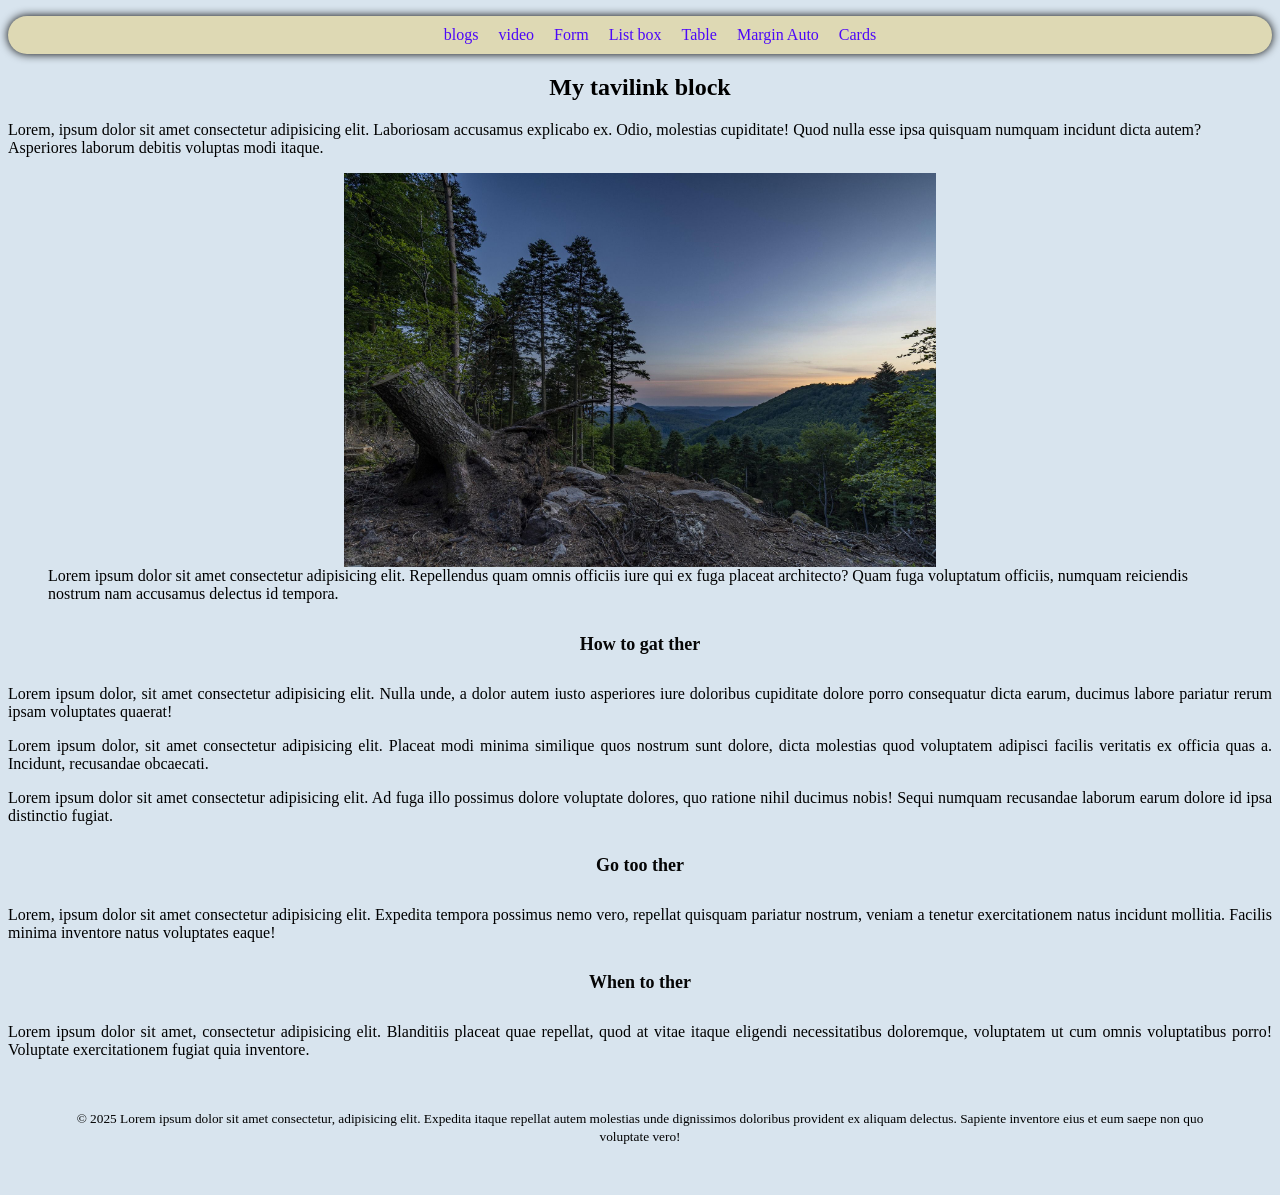
<file: index.html>
<!DOCTYPE html>
<html lang="en">
<head>
    <meta charset="UTF-8">
    <meta name="viewport" content="width=device-width, initial-scale=1.0">
    <title>My Blogs</title>
    <link rel="stylesheet" href="./style/blogs.css">
    <link rel="stylesheet" href="./style/auto.css">
    
</head>
<body>
   <header>
        <nav>
            <ul>
                <li><a href="./blogs.html">blogs</a></li>
                <li><a href="./video.html">video</a></li>
                <li><a href="./form.html">Form</a></li>
                <li><a href="./file-box.html">List box</a></li>
                <li><a href="./table.html">Table</a></li>
                <li><a href="./auto.html">Margin Auto</a></li>
                <li><a href="./card.html">Cards</a></li>
            </ul>
        </nav>
    </header>

    <main>
        <article>
            <header>
                <h2>My tavilink block</h2>
                <p>Lorem, ipsum dolor sit amet consectetur adipisicing elit. Laboriosam accusamus explicabo ex. Odio, molestias cupiditate! Quod nulla esse ipsa quisquam numquam incidunt dicta autem? Asperiores laborum debitis voluptas modi itaque.</p>
            </header>
            <figure>
                <img class="imag" height="50%" width="50%" src="./midiha/imag.jpg" alt="imag">
                <figcaption>Lorem ipsum dolor sit amet consectetur adipisicing elit. Repellendus quam omnis officiis iure qui ex fuga placeat architecto? Quam fuga voluptatum officiis, numquam reiciendis nostrum nam accusamus delectus id tempora.</figcaption>
            </figure>
            <section>
                <h5>How to gat ther</h5>
                <p>Lorem ipsum dolor, sit amet consectetur adipisicing elit. Nulla unde, a dolor autem iusto asperiores iure doloribus cupiditate dolore porro consequatur dicta earum, ducimus labore pariatur rerum ipsam voluptates quaerat!</p>
                <p>Lorem ipsum dolor, sit amet consectetur adipisicing elit. Placeat modi minima similique quos nostrum sunt dolore, dicta molestias quod voluptatem adipisci facilis veritatis ex officia quas a. Incidunt, recusandae obcaecati.</p>
                <p>Lorem ipsum dolor sit amet consectetur adipisicing elit. Ad fuga illo possimus dolore voluptate dolores, quo ratione nihil ducimus nobis! Sequi numquam recusandae laborum earum dolore id ipsa distinctio fugiat.</p>
            </section>
            <section>
                <h5>Go too ther</h5>
                <p>Lorem, ipsum dolor sit amet consectetur adipisicing elit. Expedita tempora possimus nemo vero, repellat quisquam pariatur nostrum, veniam a tenetur exercitationem natus incidunt mollitia. Facilis minima inventore natus voluptates eaque!</p>
            </section>
            <section>
                <h5>When to ther</h5>
                <p>Lorem ipsum dolor sit amet, consectetur adipisicing elit. Blanditiis placeat quae repellat, quod at vitae itaque eligendi necessitatibus doloremque, voluptatem ut cum omnis voluptatibus porro! Voluptate exercitationem fugiat quia inventore.</p>
            </section>
        </article>
    </main>

    <footer>
        <p><small>&copy; 2025 Lorem ipsum dolor sit amet consectetur, adipisicing elit. Expedita itaque repellat autem molestias unde dignissimos doloribus provident ex aliquam delectus. Sapiente inventore eius et eum saepe non quo voluptate vero!</small></p>
        
    </footer>
</body>
</html>
</file>
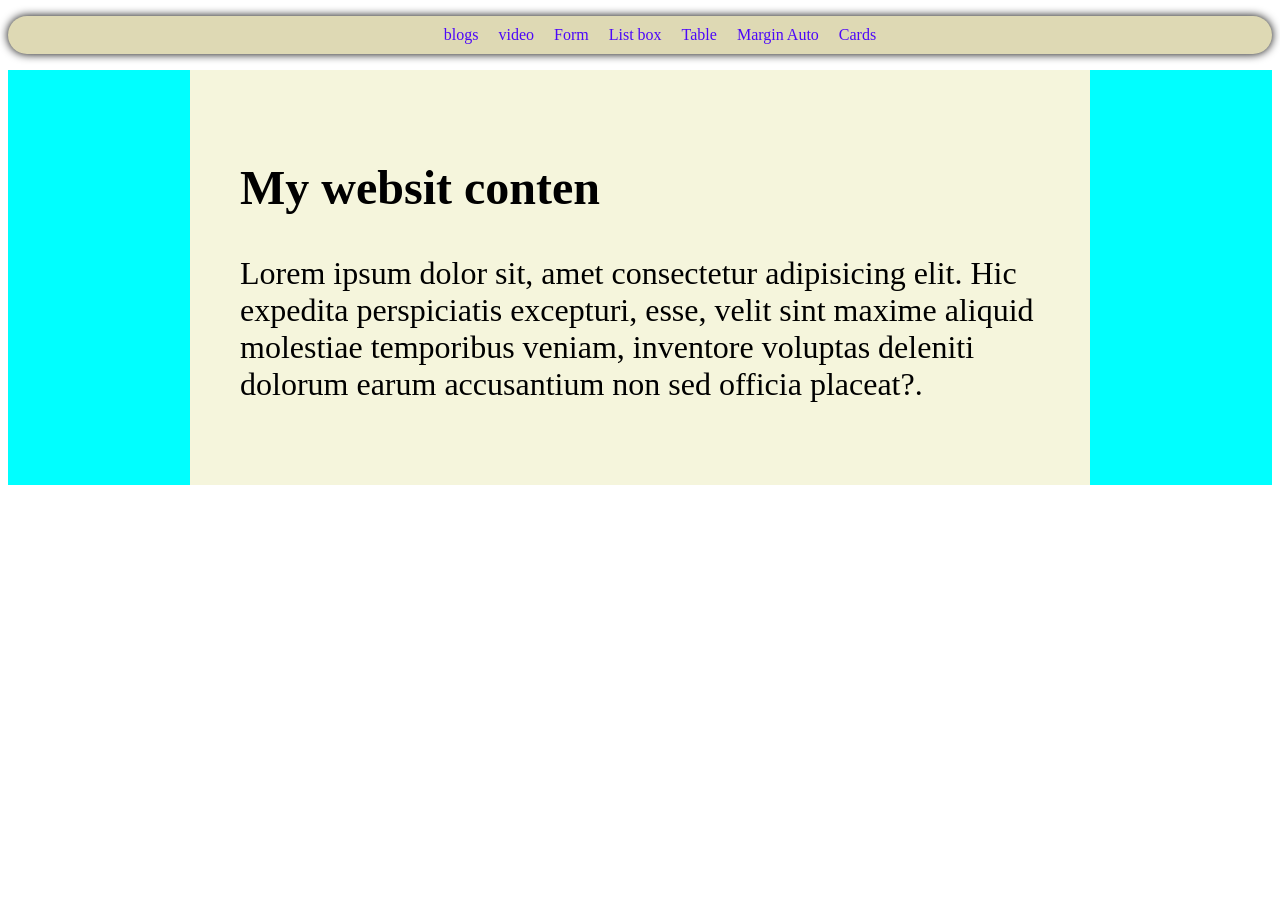
<file: auto.html>
<!DOCTYPE html>
<html lang="en">
<head>
    <meta charset="UTF-8">
    <meta name="viewport" content="width=device-width, initial-scale=1.0">
    <title>Auto</title>
    <style>
        .container{
            background-color: aqua;
        }
        .conten{
            background-color: beige;
            font-size: 2em;
            max-width: 800px;
            margin: 0px auto;
           padding: 50px ;  
        }
    </style>
    <link rel="stylesheet" href="./style/auto.css">
</head>
<body>
   <header>
        <nav>
            <ul>
                <li><a href="./blogs.html">blogs</a></li>
                <li><a href="./video.html">video</a></li>
                <li><a href="./form.html">Form</a></li>
                <li><a href="./file-box.html">List box</a></li>
                <li><a href="./table.html">Table</a></li>
                <li><a href="./auto.html">Margin Auto</a></li>
                <li><a href="./card.html">Cards</a></li>
            </ul>
        </nav>
    </header>
    <main>
        <div class="container">
        <div class="conten">
            <h2>My websit conten</h2>
            <p>Lorem ipsum dolor sit, amet consectetur adipisicing elit. Hic expedita perspiciatis excepturi, esse, velit sint maxime aliquid molestiae temporibus veniam, inventore voluptas deleniti dolorum earum accusantium non sed officia placeat?.</p>
        </div>
    </div>
    </main>
    
</body>
</html>
</file>
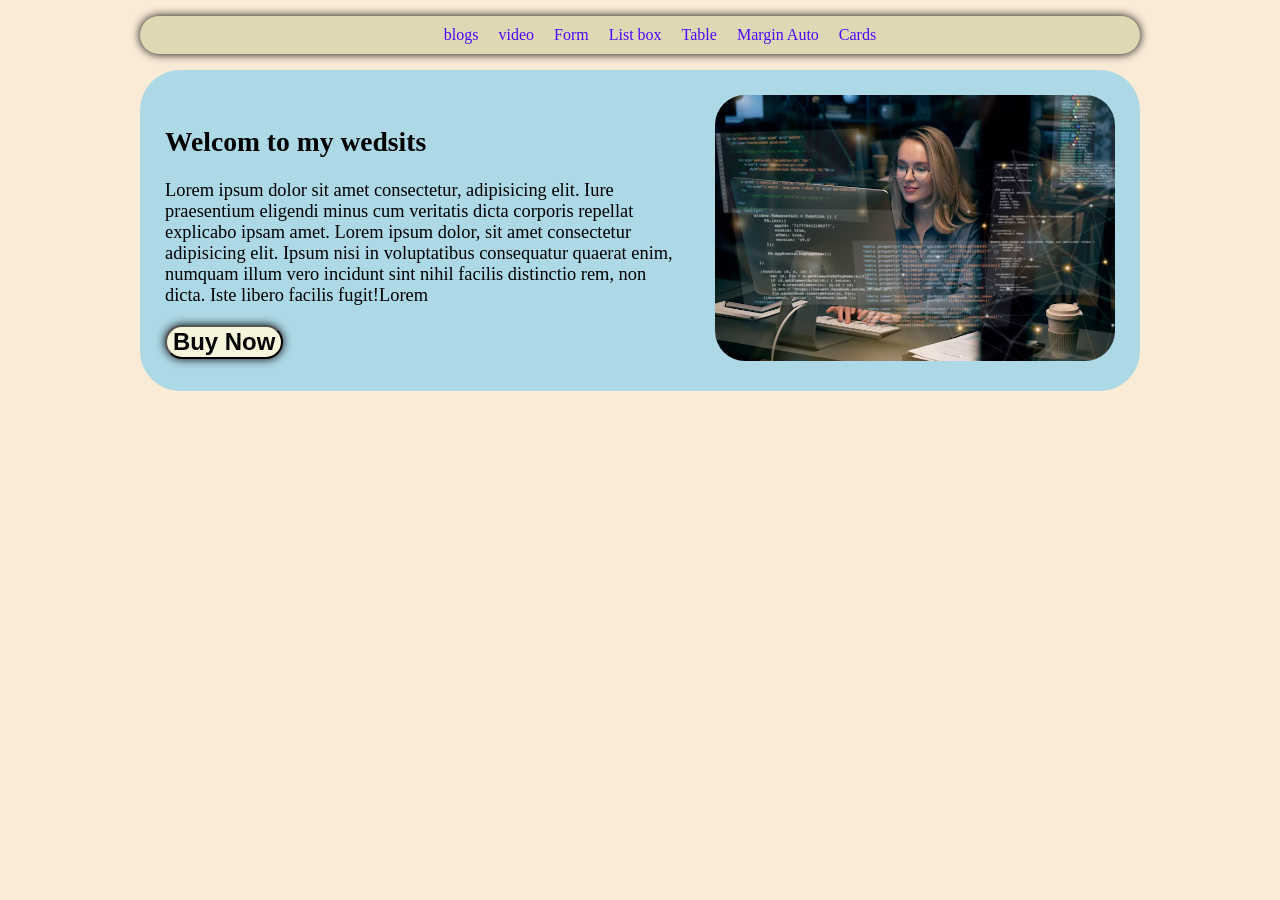
<file: banner.html>
<!DOCTYPE html>
<html lang="en">
<head>
    <meta charset="UTF-8">
    <meta name="viewport" content="width=device-width, initial-scale=1.0">
    <title>Banner</title>
    <link rel="stylesheet" href="./style/banner.css">
    <link rel="stylesheet" href="./style/auto.css">
</head>
<body>
   <header>
        <nav>
            <ul>
                <li><a href="./blogs.html">blogs</a></li>
                <li><a href="./video.html">video</a></li>
                <li><a href="./form.html">Form</a></li>
                <li><a href="./file-box.html">List box</a></li>
                <li><a href="./table.html">Table</a></li>
                <li><a href="./auto.html">Margin Auto</a></li>
                <li><a href="./card.html">Cards</a></li>
            </ul>
        </nav>
    </header>
    <main>
        <section class="hero-container">
            <Div>
                <h2>Welcom to my wedsits</h2>
                <p>Lorem ipsum dolor sit amet consectetur, adipisicing elit. Iure praesentium eligendi minus cum veritatis dicta corporis repellat explicabo ipsam amet. Lorem ipsum dolor, sit amet consectetur adipisicing elit. Ipsum nisi in voluptatibus consequatur quaerat enim, numquam illum vero incidunt sint nihil facilis distinctio rem, non dicta. Iste libero facilis fugit!Lorem</p>
                <button>Buy Now</button>
            </Div>
            <div>
                <img src="./midiha/developar.avif" alt="developar">
            </div>

        </section>
    </main>
    
</body>
</html>
</file>
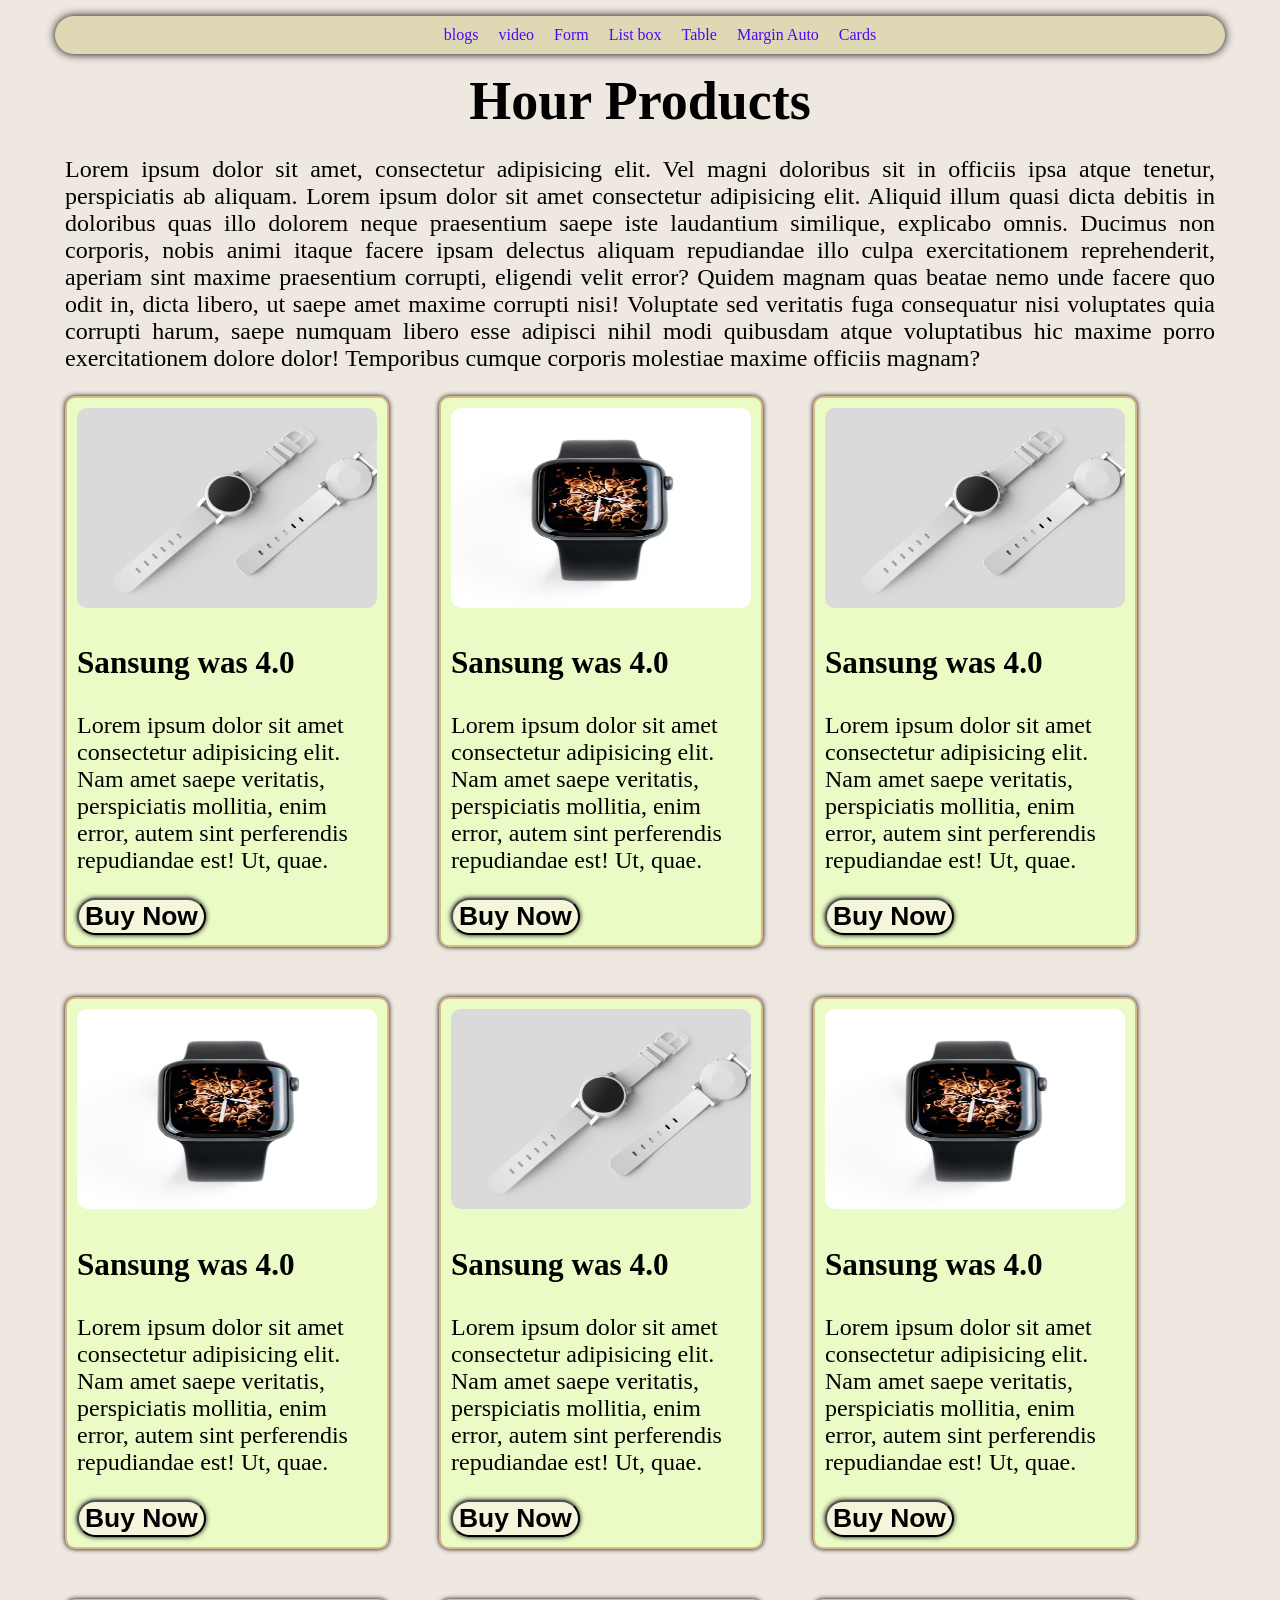
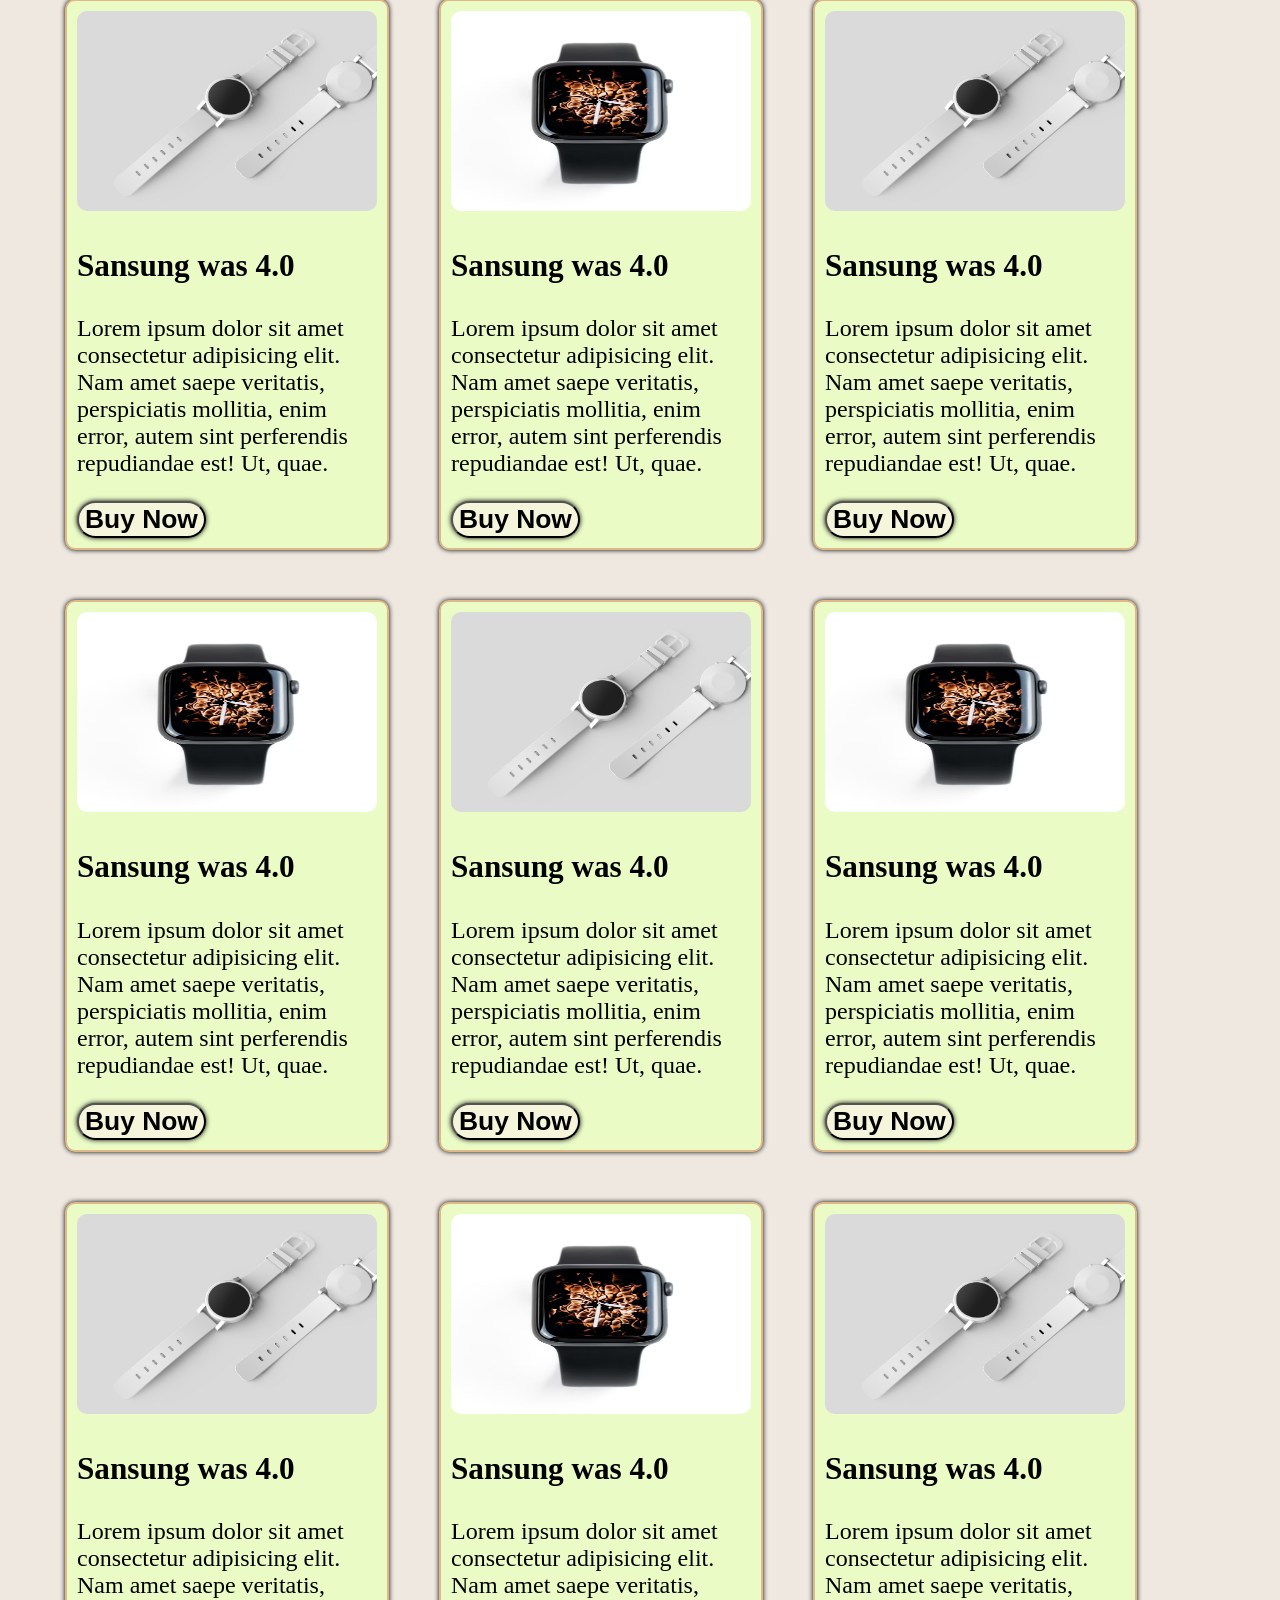
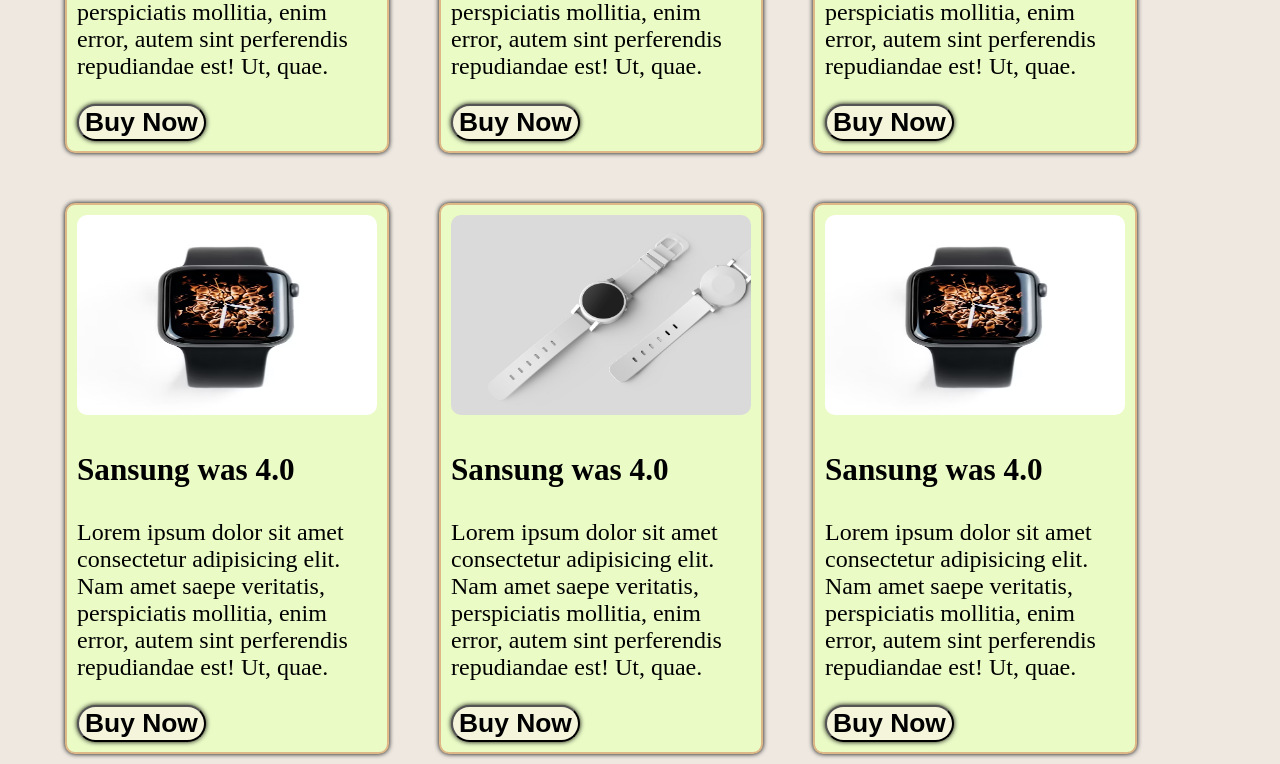
<file: card.html>
<!DOCTYPE html>
<html lang="en">
<head>
    <meta charset="UTF-8">
    <meta name="viewport" content="width=device-width, initial-scale=1.0">
    <title>Cards</title>
    <link rel="shortcut icon" href="./midiha/developar.avif" type="image/x-icon">
    <link rel="stylesheet" href="./style/card.css">
    <link rel="stylesheet" href="./style/auto.css">
</head>
<body>
       <header>
        <nav>
            <ul>
                <li><a href="./blogs.html">blogs</a></li>
                <li><a href="./video.html">video</a></li>
                <li><a href="./form.html">Form</a></li>
                <li><a href="./file-box.html">List box</a></li>
                <li><a href="./table.html">Table</a></li>
                <li><a href="./auto.html">Margin Auto</a></li>
                <li><a href="./card.html">Cards</a></li>
            </ul>
        </nav>
    </header>
    <main>
        <section class="card-sectiion">
            <h2>Hour Products</h2>
            <p>Lorem ipsum dolor sit amet, consectetur adipisicing elit. Vel magni doloribus sit in officiis ipsa atque tenetur, perspiciatis ab aliquam. Lorem ipsum dolor sit amet consectetur adipisicing elit. Aliquid illum quasi dicta debitis in doloribus quas illo dolorem neque praesentium saepe iste laudantium similique, explicabo omnis. Ducimus non corporis, nobis animi itaque facere ipsam delectus aliquam repudiandae illo culpa exercitationem reprehenderit, aperiam sint maxime praesentium corrupti, eligendi velit error? Quidem magnam quas beatae nemo unde facere quo odit in, dicta libero, ut saepe amet maxime corrupti nisi! Voluptate sed veritatis fuga consequatur nisi voluptates quia corrupti harum, saepe numquam libero esse adipisci nihil modi quibusdam atque voluptatibus hic maxime porro exercitationem dolore dolor! Temporibus cumque corporis molestiae maxime officiis magnam?</p>

            <div class="card-container">
                
                <div class="card">
                    <img src="./midiha/ledis-was.jpg" alt="was">
                    <h3>Sansung was 4.0</h3>
                    <p>Lorem ipsum dolor sit amet consectetur adipisicing elit. Nam amet saepe veritatis, perspiciatis mollitia, enim error, autem sint perferendis repudiandae est! Ut, quae.</p>
                    <button>Buy Now</button>
                </div>
                <div class="card">
                    <img src="./midiha/was.avif" alt="was">
                    <h3>Sansung was 4.0</h3>
                    <p>Lorem ipsum dolor sit amet consectetur adipisicing elit. Nam amet saepe veritatis, perspiciatis mollitia, enim error, autem sint perferendis repudiandae est! Ut, quae.</p>
                    <button>Buy Now</button>
                </div>
                <div class="card">
                    <img src="./midiha/ledis-was.jpg" alt="was">
                    <h3>Sansung was 4.0</h3>
                    <p>Lorem ipsum dolor sit amet consectetur adipisicing elit. Nam amet saepe veritatis, perspiciatis mollitia, enim error, autem sint perferendis repudiandae est! Ut, quae.</p>
                    <button>Buy Now</button>
                </div>
                <div class="card">
                    <img src="./midiha/was.avif" alt="was">
                    <h3>Sansung was 4.0</h3>
                    <p>Lorem ipsum dolor sit amet consectetur adipisicing elit. Nam amet saepe veritatis, perspiciatis mollitia, enim error, autem sint perferendis repudiandae est! Ut, quae.</p>
                    <button>Buy Now</button>
                </div>
                <div class="card">
                    <img src="./midiha/ledis-was.jpg" alt="was">
                    <h3>Sansung was 4.0</h3>
                    <p>Lorem ipsum dolor sit amet consectetur adipisicing elit. Nam amet saepe veritatis, perspiciatis mollitia, enim error, autem sint perferendis repudiandae est! Ut, quae.</p>
                    <button>Buy Now</button>
                </div>
                <div class="card">
                    <img src="./midiha/was.avif" alt="was">
                    <h3>Sansung was 4.0</h3>
                    <p>Lorem ipsum dolor sit amet consectetur adipisicing elit. Nam amet saepe veritatis, perspiciatis mollitia, enim error, autem sint perferendis repudiandae est! Ut, quae.</p>
                    <button>Buy Now</button>
                </div>
                <div class="card">
                    <img src="./midiha/ledis-was.jpg" alt="was">
                    <h3>Sansung was 4.0</h3>
                    <p>Lorem ipsum dolor sit amet consectetur adipisicing elit. Nam amet saepe veritatis, perspiciatis mollitia, enim error, autem sint perferendis repudiandae est! Ut, quae.</p>
                    <button>Buy Now</button>
                </div>
                <div class="card">
                    <img src="./midiha/was.avif" alt="was">
                    <h3>Sansung was 4.0</h3>
                    <p>Lorem ipsum dolor sit amet consectetur adipisicing elit. Nam amet saepe veritatis, perspiciatis mollitia, enim error, autem sint perferendis repudiandae est! Ut, quae.</p>
                    <button>Buy Now</button>
                </div>
                <div class="card">
                    <img src="./midiha/ledis-was.jpg" alt="was">
                    <h3>Sansung was 4.0</h3>
                    <p>Lorem ipsum dolor sit amet consectetur adipisicing elit. Nam amet saepe veritatis, perspiciatis mollitia, enim error, autem sint perferendis repudiandae est! Ut, quae.</p>
                    <button>Buy Now</button>
                </div>
                <div class="card">
                    <img src="./midiha/was.avif" alt="was">
                    <h3>Sansung was 4.0</h3>
                    <p>Lorem ipsum dolor sit amet consectetur adipisicing elit. Nam amet saepe veritatis, perspiciatis mollitia, enim error, autem sint perferendis repudiandae est! Ut, quae.</p>
                    <button>Buy Now</button>
                </div>
                <div class="card">
                    <img src="./midiha/ledis-was.jpg" alt="was">
                    <h3>Sansung was 4.0</h3>
                    <p>Lorem ipsum dolor sit amet consectetur adipisicing elit. Nam amet saepe veritatis, perspiciatis mollitia, enim error, autem sint perferendis repudiandae est! Ut, quae.</p>
                    <button>Buy Now</button>
                </div>
                <div class="card">
                    <img src="./midiha/was.avif" alt="was">
                    <h3>Sansung was 4.0</h3>
                    <p>Lorem ipsum dolor sit amet consectetur adipisicing elit. Nam amet saepe veritatis, perspiciatis mollitia, enim error, autem sint perferendis repudiandae est! Ut, quae.</p>
                    <button>Buy Now</button>
                </div>
                <div class="card">
                    <img src="./midiha/ledis-was.jpg" alt="was">
                    <h3>Sansung was 4.0</h3>
                    <p>Lorem ipsum dolor sit amet consectetur adipisicing elit. Nam amet saepe veritatis, perspiciatis mollitia, enim error, autem sint perferendis repudiandae est! Ut, quae.</p>
                    <button>Buy Now</button>
                </div>
                <div class="card">
                    <img src="./midiha/was.avif" alt="was">
                    <h3>Sansung was 4.0</h3>
                    <p>Lorem ipsum dolor sit amet consectetur adipisicing elit. Nam amet saepe veritatis, perspiciatis mollitia, enim error, autem sint perferendis repudiandae est! Ut, quae.</p>
                    <button>Buy Now</button>
                </div>
                <div class="card">
                    <img src="./midiha/ledis-was.jpg" alt="was">
                    <h3>Sansung was 4.0</h3>
                    <p>Lorem ipsum dolor sit amet consectetur adipisicing elit. Nam amet saepe veritatis, perspiciatis mollitia, enim error, autem sint perferendis repudiandae est! Ut, quae.</p>
                    <button>Buy Now</button>
                </div>
                <div class="card">
                    <img src="./midiha/was.avif" alt="was">
                    <h3>Sansung was 4.0</h3>
                    <p>Lorem ipsum dolor sit amet consectetur adipisicing elit. Nam amet saepe veritatis, perspiciatis mollitia, enim error, autem sint perferendis repudiandae est! Ut, quae.</p>
                    <button>Buy Now</button>
                </div>
                <div class="card">
                    <img src="./midiha/ledis-was.jpg" alt="was">
                    <h3>Sansung was 4.0</h3>
                    <p>Lorem ipsum dolor sit amet consectetur adipisicing elit. Nam amet saepe veritatis, perspiciatis mollitia, enim error, autem sint perferendis repudiandae est! Ut, quae.</p>
                    <button>Buy Now</button>
                </div>
                <div class="card">
                    <img src="./midiha/was.avif" alt="was">
                    <h3>Sansung was 4.0</h3>
                    <p>Lorem ipsum dolor sit amet consectetur adipisicing elit. Nam amet saepe veritatis, perspiciatis mollitia, enim error, autem sint perferendis repudiandae est! Ut, quae.</p>
                    <button>Buy Now</button>
                </div>
            </div>
        </section>
    </main>
    
</body>
</html>
</file>
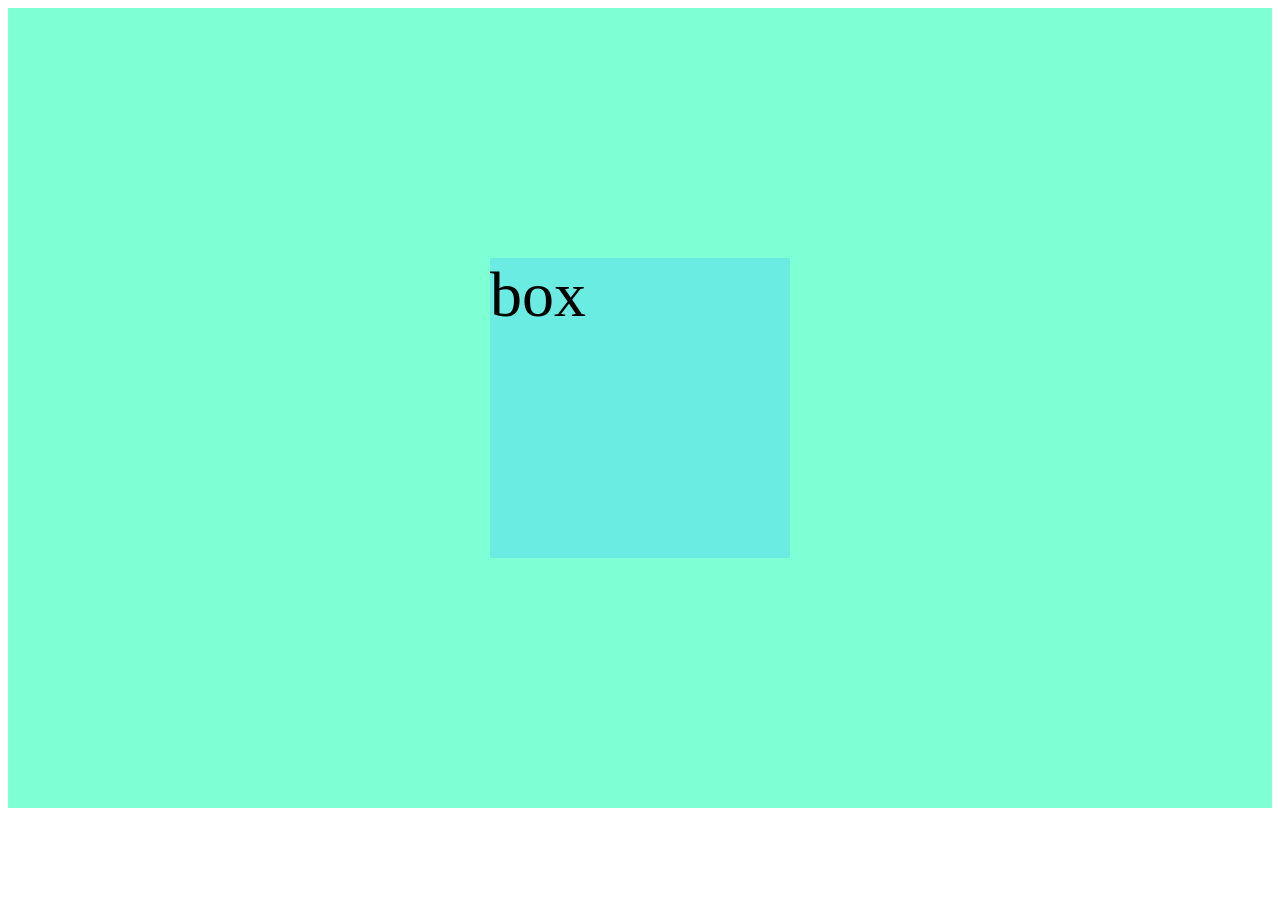
<file: center.html>
<!DOCTYPE html>
<html lang="en">
<head>
    <meta charset="UTF-8">
    <meta name="viewport" content="width=device-width, initial-scale=1.0">
    <title>Center Flex</title>
    <style>
        .container{
            display: flex;
            justify-content: center;
            background-color: aquamarine;
            height: 800px;
            align-items: center;
        }
        .box{
            background-color: rgb(107, 236, 226);
           font-size: 4em;
           height: 300px;
           width: 300px ;
        }
    </style>
</head>
<body>
    <div class="container">
        <div class="box">
            box
    
        </div>

    </div>
    
</body>
</html>
</file>
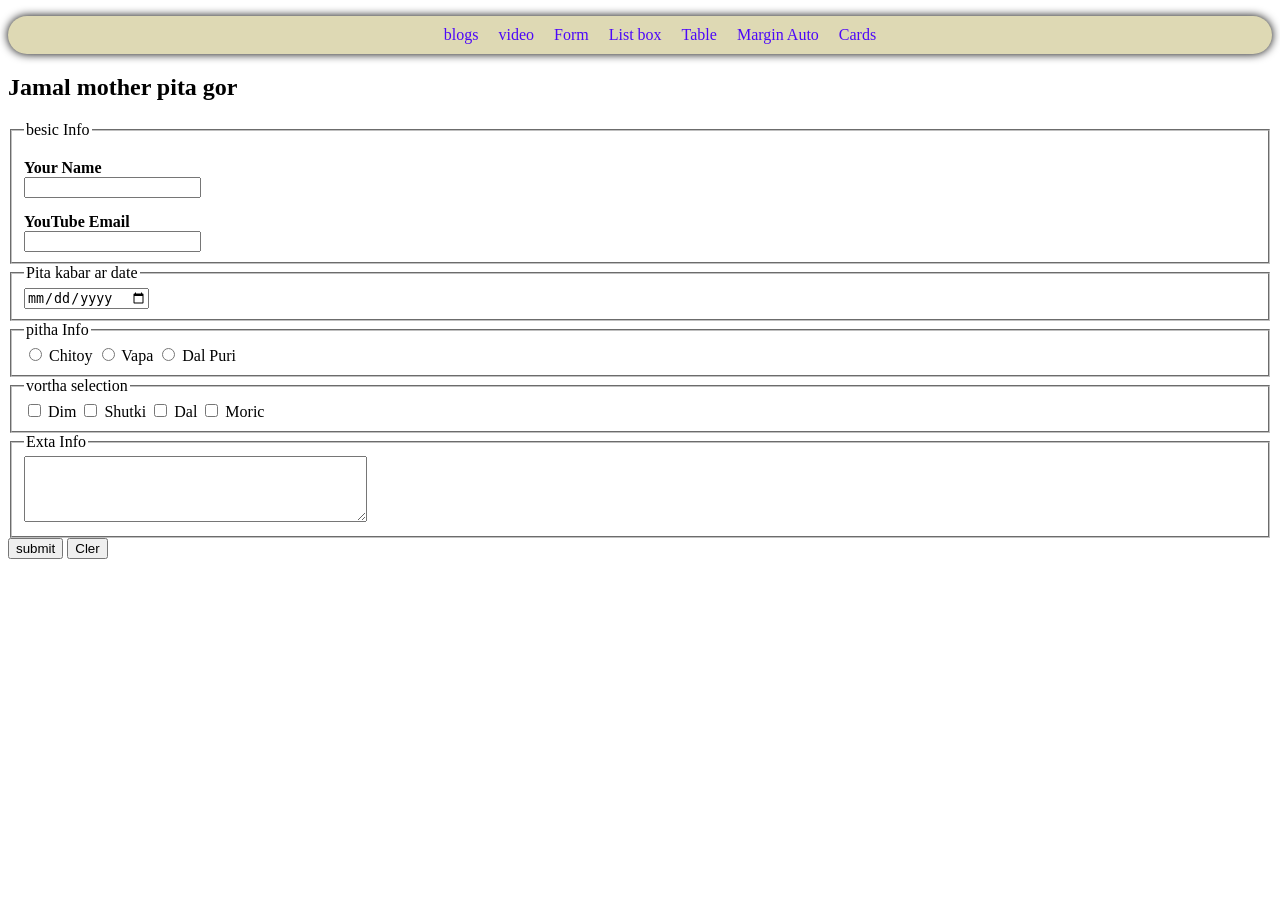
<file: form.html>
<!DOCTYPE html>
<html lang="en">
<head>
    <meta charset="UTF-8">
    <meta name="viewport" content="width=device-width, initial-scale=1.0">
    <title>pita gor</title>
    <style>
        form .besic-info label{
            display: block;
            margin-top: 15px;

        }
    </style>
    <link rel="stylesheet" href="./style/auto.css">
</head>
<body>
    <header>
        <nav>
            <ul>
                <li><a href="./blogs.html">blogs</a></li>
                <li><a href="./video.html">video</a></li>
                <li><a href="./form.html">Form</a></li>
                <li><a href="./file-box.html">List box</a></li>
                <li><a href="./table.html">Table</a></li>
                <li><a href="./auto.html">Margin Auto</a></li>
                <li><a href="./card.html">Cards</a></li>
            </ul>
        </nav>
    </header>
     <main>
        <section>
            <h2>Jamal mother pita gor</h2>
            <form >
               <fieldset class="besic-info">
                <legend>besic Info</legend>
                 <label for="name "><b>Your Name</b></label>
                <input type="text" name="" id="name">

                <label for="email"><strong>YouTube Email</strong></label>
                <input type="email" name="" id="email">
               </fieldset>

               <fieldset>
                <legend>Pita kabar ar date</legend>

                <input type="date" name="pita" id="pita">
                <!-- <label for="pita">Pita</label> -->

               </fieldset>

                <fieldset>
                    <legend>pitha Info</legend>


                    <input type="radio" name="pitha" id="Chitoy">
                    <label for="Chitoy">Chitoy</label>

                    <input type="radio" name="pitha" id="Vapa">
                    <label for="Vapa">Vapa</label>

                    <input type="radio" name="pitha" id="Dal Puri">
                    <label for="Dal Puri">Dal Puri</label>

                </fieldset>

                <fieldset>
                    <legend>vortha selection</legend>


                    <input type="checkbox" name="vortha" id="Dim">
                    <label for="Dim">Dim</label>

                    <input type="checkbox" name="vortha" id="Shutki">
                    <label for="Shutki">Shutki</label>

                    <input type="checkbox" name="vortha" id="Dal">
                    <label for="Dal">Dal</label>

                    <input type="checkbox" name="vortha" id="Moric">
                    <label for="Moric">Moric</label>

                </fieldset>
                <fieldset>
                    <legend>Exta Info</legend>
                    <textarea cols="40px" rows="4" name="Text " id="Text"></textarea>
                </fieldset>

                <input type="submit" value="submit">
                <input type="reset" value="Cler">



            </form>
        </section>

     </main>
     <footer>

     </footer>
</body>
</html>
</file>
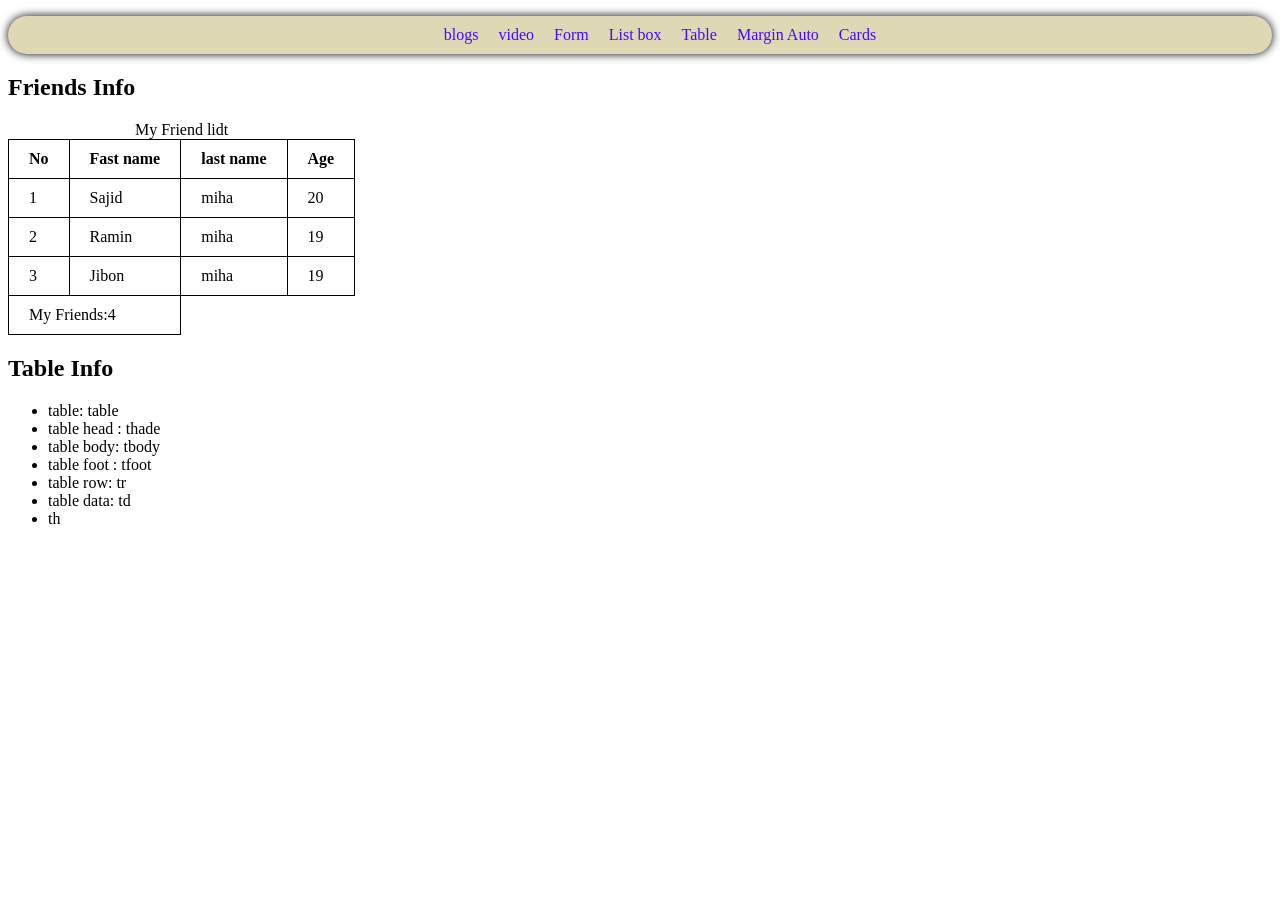
<file: table.html>
<!DOCTYPE html>
<html lang="en">
<head>
    <meta charset="UTF-8">
    <meta name="viewport" content="width=device-width, initial-scale=1.0">
    <title>Table</title>
    <style>
        table{
            border-collapse: collapse;
        }

        td,th{
            border: 1px solid black;
            padding: 10px 20px;
        }
    </style>
    <link rel="stylesheet" href="./style/auto.css">
</head>

<body>
   <header>
        <nav>
            <ul>
                <li><a href="./blogs.html">blogs</a></li>
                <li><a href="./video.html">video</a></li>
                <li><a href="./form.html">Form</a></li>
                <li><a href="./file-box.html">List box</a></li>
                <li><a href="./table.html">Table</a></li>
                <li><a href="./auto.html">Margin Auto</a></li>
                <li><a href="./card.html">Cards</a></li>
            </ul>
        </nav>
    </header>
    <main>
        <h2>Friends Info</h2>
        

        <table>
            <caption>My Friend lidt</caption>
            <thead>
                <tr>
                    <th>No</th>
                    <th>Fast name </th>
                    <th>last name </th>
                    <th>Age</th>
                </tr>

            </thead>
            <tbody>
            <tr>
                <td>1</td>
                <td>Sajid</td>
                <td>miha</td>
                <td>20</td>
            </tr>
            <tr>
                <td>2</td>
                <td>Ramin</td>
                <td>miha</td>
                <td>19</td>
            </tr>
            <tr>
                <td>3</td>
                <td>Jibon</td>
                <td>miha</td>
                <td>19</td>
            </tr>

             </tbody>

             <tfoot>
                 <td colspan="2">My Friends:4</td>
             </tfoot>
        </table>

        <tfoot>

        </tfoot>

    </main>

    <section>
        <h2>Table Info</h2>
        <ul>
            <li>table: table  </li>
            <li>table head : thade</li>
            <li>table body: tbody </li>
            <li>table foot : tfoot </li>
            <li>table row: tr</li>
            <li>table data: td</li>
            <li>th</li>
        </ul>
    </section>


</body>
</html>
</file>
<file: style/blogs.css>
body{
    background-color: rgb(216, 228, 238);
    
}

nav li{
    list-style: none;
    display: inline;
    margin-right: 15px;
    
}

nav li:hover{
    background-color: rgb(19, 19, 19);
    border-radius: 4px;

}

nav li a{
    text-decoration: none;
}

header h2{
    text-align: center;
    font-weight: bolder;
    
}

.imag{
    display: block;
    margin-left: auto;
    margin-right: auto;

}

footer{
    text-align: justify;
    text-align: center;
    margin: 50px;
}

section{
    text-align: justify;
    /* text-align: center; */
    font-weight: 300;
}

section h5{
    text-align: center;
    color: rgb(6, 6, 6);
    font-size: large;
}
</file>
<file: style/auto.css>
nav ul{
    display: flex;
    background-color: rgb(222, 217, 180);
    justify-content: center;
    box-shadow: 0px 0px 10px rgba(0,0,0,1);
    border-radius: 20px;
}

nav li{
    list-style: none;
    margin: 10px;
}

nav a{
    text-decoration: none;
    color: rgb(76, 7, 249);
}
nav li:hover{
    background-color: rgb(175, 171, 148);

}
</file>
<file: style/banner.css>
body{
    max-width: 1000px;
    background-color: antiquewhite;
    margin: 0px auto;
}
.hero-container{
    display: flex;
    background-color: lightblue;
    align-items: center;
    gap: 40px;
    border-radius: 40px;
    padding: 25px;
    font-size: 1.15em;

}
.hero-container button{
    background-color: beige;
    font-weight: bold;
    font-size: 1.30em;
    border-radius: 20px;
    box-shadow: 0px 0px 10px rgba(0,0,0,1);
    }
.hero-container img{
    border-radius: 30px;
    width: 400px;
    height: 100%

    
}
</file>
<file: style/card.css>
body{
    max-width: 1170px;
    background-color: rgb(238, 232, 225);
    margin: 0px auto;
}
.card-sectiion{
    text-align: justify;
    font-size: 1.50em;
    margin: 10px;
}
.card-sectiion h2{
    text-align: center;
    font-size: 2.25em;
    font-weight: bold;
    margin-top: 10px;
    margin-bottom: 0px;

}
.card-container{
    display: flex;
    flex-wrap: wrap;
    gap: 50px;
    
}
.card{
    background-color: rgb(234, 251, 198);
    width: 300px;
    border: 2px solid burlywood;
    border-radius: 10px;
    padding: 10px;
    box-shadow: 0px 0px 5px black;
    text-align: left;
   
}
.card:hover{
    background-color: aqua;
}
.card h3{
    font-size: 1.25em;
    font-weight: bold;
    font-size: 1.30em;
}
.card button{
    background-color: beige;
    font-weight: bold;
    font-size: 1.10em;
    border-radius: 20px;
    box-shadow: 0px 0px 5px rgba(0,0,0,1);
    
    
}
.card button:hover{
    background-color: chartreuse;
}
.card img{
    border-radius: 10px;
    width: 300px;
    height: 200px;
}
</file>
